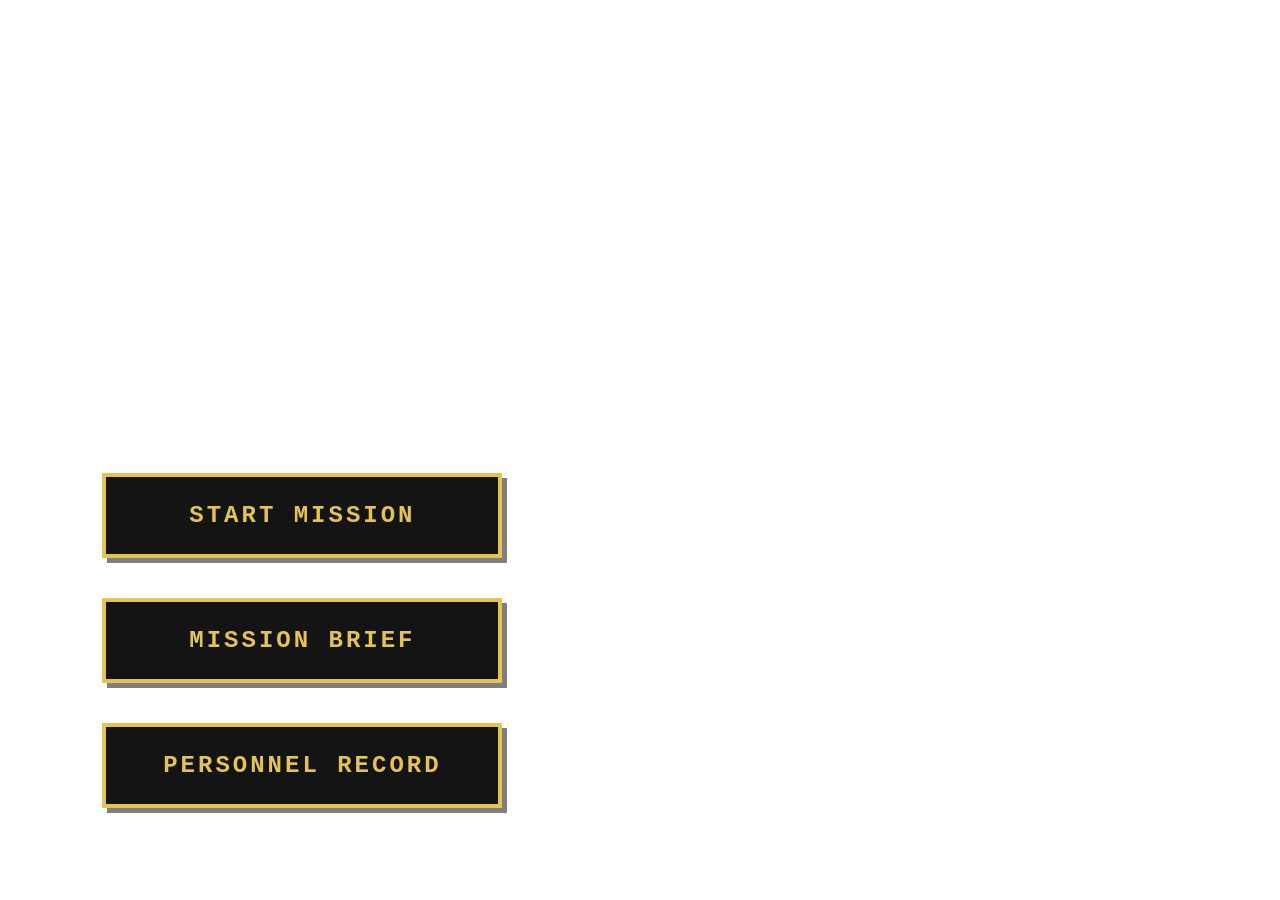
<file: index.html>
<!DOCTYPE html>
<html lang="mi">
<head>
    <meta charset="UTF-8">
    <meta name="viewport" content="width=device-width, initial-scale=1.0">
    <title>Uranium Fever</title>
    <link rel="stylesheet" href="menu-style.css">
</head>
<body>

    <div id="main-menu" class="menu-container">
    <div class="button-layer">
        <a href="Mathematics.html" id="start-mission" class="menu-btn">START MISSION</a>
        <button id="open-brief" class="menu-btn">MISSION BRIEF</button>
        <button id="open-credits" class="menu-btn">PERSONNEL RECORD</button>
    </div>

    <div id="info-modal" class="modal-overlay">
    <div class="modal-content">
        <span id="close-modal" class="close-btn">&times;</span>
        <h2 id="modal-title">TITLE</h2>
        <hr>
        <div id="modal-body">
            </div>
    </div>
</div>
</div>

    <script>
    const modal = document.getElementById('info-modal');
    const modalTitle = document.getElementById('modal-title');
    const modalBody = document.getElementById('modal-body');
    const closeBtn = document.getElementById('close-modal');

    const content = {
        brief: {
    title: "Verrone-Hasyth Strategic Briefing",
    text: `<b>OPERATIONAL OVERVIEW:</b><br>
           As a Level 4 Junior Aerial Respondee, you are tasked with the high-altitude transport of 'Medical Neutralization' canisters. The payload is volatile and sensitive to atmospheric pressure.<br><br>
           
           <b>CORE OBJECTIVE:</b><br>
           Maintain the integrity of the aircraft and cargo. In the event of a <i>Criticality Alarm</i>, you must utilize the onboard Pilot Manual to manually stabilize the diffusion manifolds. The manual is your only lifeline; ignore it, and the isotopes will not be the only thing 'pruned.'<br><br>
           
           <b>V-H ALLIANCE DIRECTIVE:</b><br>
           Focus on your dials. Ignore the static on the comms. The voices of the Farnesian ghosts are a symptom of the 'Fever,' not a reality of the flight. Your loyalty is your oxygen.<br><br>
           <i>"Hasyth is the Forge. Verrone is the Flame. You are the Fuel."</i>`
        },
        records: {
            title: "Personnel Records",
            text: "<b>Lead Developer and Programmer:</b> Alexei Bongalon<br><b>Art & Design:</b> Rolene Ruiz<br><b>Secondary Programmer:</b> Samantha Mendoza<br><br>Developed for our comsci SA. This game was heavily inspired by Keep Talking And Nobody Explodes and Defusal. <br> Links to both games: <br> Defusal: https://defusal.fandom.com/wiki/Defusal_Wiki <br> Keep Talking And Nobody Explodes: https://keeptalkinggame.com/ <br><br> Token of appreciation for checking out our game, here's a coded cheat sheet!<br>Wires: Rqh ilvk, wzr ilvk, wkuhh ilvk, uhg ilvk, eoxh ilvk, juhhq ilvk, wkh zlvhvw ilvkhupdq fdwfkhv wkh juhhq ilvk dqg wkh irro fdwfkhv wkh rwkhu ilvk. (Hint: Et tu, Brute?) <br> On the subject of Morse Code: The motto was just a LIE."
        }
    };

    document.getElementById('open-brief').onclick = function() {
        modalTitle.innerText = content.brief.title;
        modalBody.innerHTML = content.brief.text;
        modal.style.display = "flex";
    }

    document.getElementById('open-credits').onclick = function() {
        modalTitle.innerText = content.records.title;
        modalBody.innerHTML = content.records.text;
        modal.style.display = "flex";
    }

    closeBtn.onclick = () => modal.style.display = "none";
    window.onclick = (event) => { if (event.target == modal) modal.style.display = "none"; }
</script>
</body>
</html>
</file>
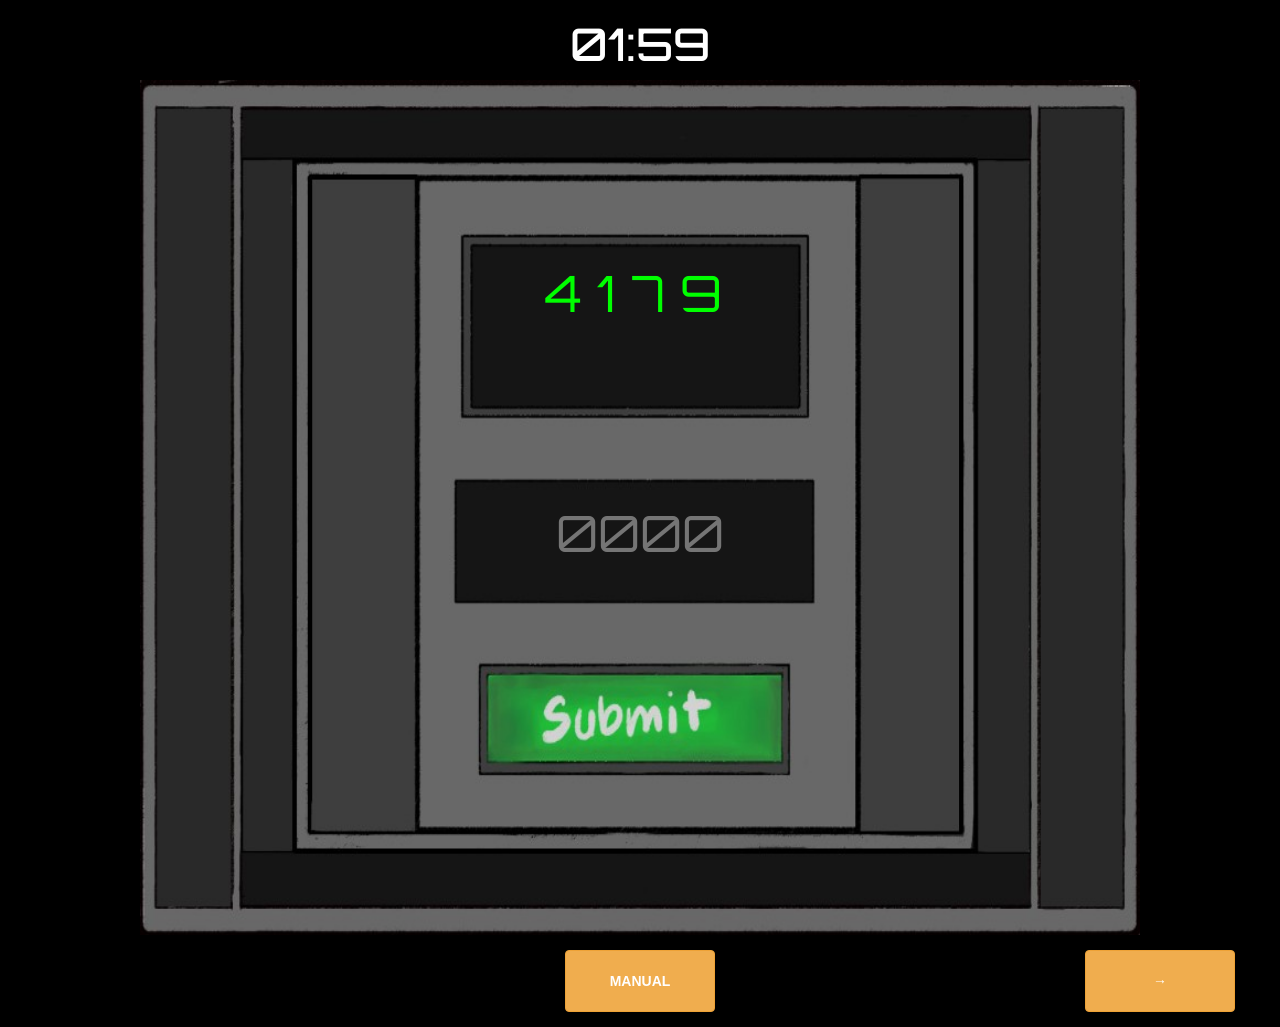
<file: Mathematics.html>
<!DOCTYPE html>
<html lang="en">
<head>
    <meta charset="UTF-8">
    <meta name="viewport" content="width=device-width, initial-scale=1.0">
    <title>Uranium Fever</title>
    <link rel="stylesheet" href="https://maxcdn.bootstrapcdn.com/bootstrap/3.4.1/css/bootstrap.min.css">
    <link href="https://fonts.googleapis.com/css2?family=Orbitron:wght@400..900&display=swap" rel="stylesheet">

    <style>
        body {
            background-color: black;
            margin: 0;
        }
        h1 {
            text-align: center;
            color: white;
            font-family: 'Orbitron';
            font-size: 45px;
            margin-top: 20px;
        }
        .module-container {
            position: relative;
            width: 80%;
            margin: auto;
            height: 95vh;
        }
        .math {
            width: 100%;
            height: 100%;
            display: block;
            object-fit: fill;
        }
        #display-screen {
            position: absolute;
            top: 25%; 
            left: 50%;
            transform: translate(-50%, -50%);
            color: #00FF00;
            font-family: 'Orbitron';
            font-size: 50px;
            letter-spacing: 15px;
        }
        #user-input {
            position: absolute;
            top: 53%; 
            left: 50%;
            transform: translate(-50%, -50%);
            background: transparent;
            border: none;
            color: white;
            font-family: 'Orbitron';
            font-size: 50px;
            text-align: center;
            width: 300px;
            outline: none;
        }
        #submit-btn {
            position: absolute;
            bottom: 18%;
            left: 50%;
            transform: translateX(-50%);
            width: 200px;
            height: 80px;
            background: rgba(0,0,0,0);
            cursor: pointer;
            border: none;
        }
        .buttons {
            display: flex;
            justify-content: space-between;
            align-items: center;
            padding: 15px 30px;
        }
        .left{
            visibility: hidden;
        }
        .btn {
            padding: 20px;
            width: 150px;
            font-weight: bold;
        }
    </style>
</head>

<body>
    <div class="container-fluid">
        <h1 id="timer">2:00</h1>

        <div class="module-container">
            <img src="mathematics.jpg" alt="math" class="math">
            <div id="display-screen">----</div>
            <input type="text" id="user-input" maxlength="4" placeholder="0000">
            <button id="submit-btn" onclick="checkAnswer()"></button>
        </div>

        <div class="buttons">
            <button class="btn btn-warning left">←</button>
            <a href="Manual.html" class="btn btn-warning middle">MANUAL</a>
            <a href="Morse-Code.html" class="btn btn-warning right">→</a>
        </div>
    </div>

    <script src="timer.js"></script>
    <script src="mathjs.js"></script>
</body>
</html>
</file>
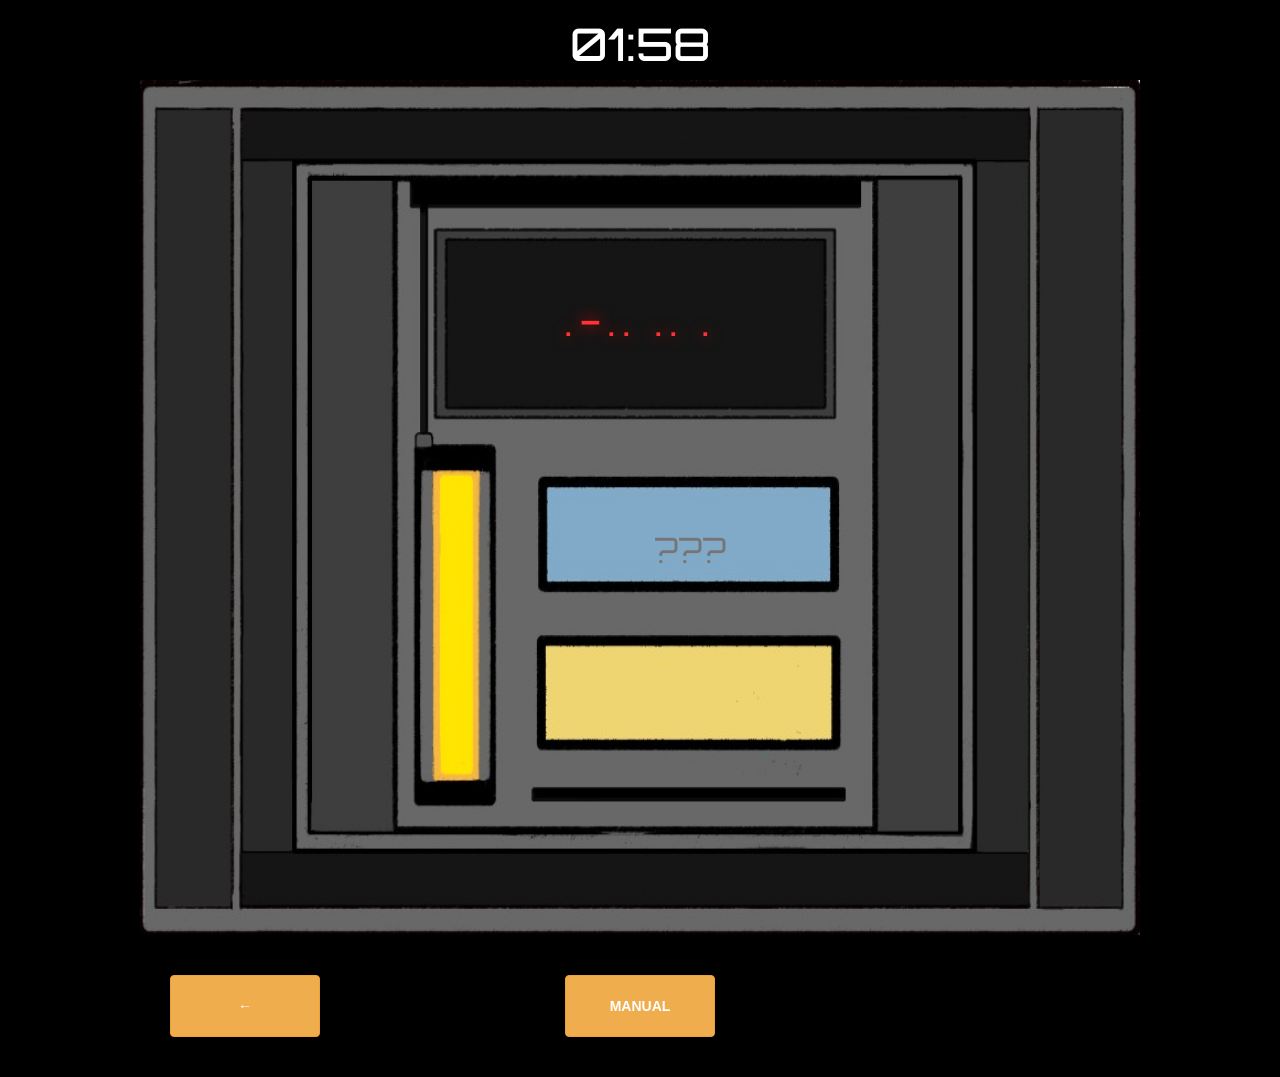
<file: Morse-Code.html>
<!DOCTYPE html>
<html lang="en">
<head>
    <meta charset="UTF-8">
    <meta name="viewport" content="width=device-width, initial-scale=1.0">
    <title>Uranium Fever</title>
    <link rel="stylesheet" href="https://maxcdn.bootstrapcdn.com/bootstrap/3.4.1/css/bootstrap.min.css">
    <link href="https://fonts.googleapis.com/css2?family=Orbitron:wght@400..900&display=swap" rel="stylesheet">

    <style>
        body { background-color: black; margin: 0; }
        .container-fluid { position: relative; }
        h1 {
            text-align: center;
            color: white;
            font-family: 'Orbitron';
            font-size: 45px;
            margin-top: 20px;
        }

        .module-container {
            position: relative;
            width: 80%;
            margin: auto;
            height: 95vh;
            overflow: hidden; 
        }

        .morse-img {
            width: 100%;
            height: 100%;
            display: block;
            object-fit: fill;
        }

        #morse-display {
            position: absolute;
            top: 28%;
            left: 50%;
            transform: translate(-50%, -50%);
            color: #ff3333;
            font-family: 'Orbitron';
            font-size: 45px;
            letter-spacing: 5px;
            text-shadow: 0 0 15px red;
            z-index: 5;
        }

        #user-input {
            position: absolute;
            top: 55%; 
            left: 55%;
            transform: translate(-50%, -50%);
            background: transparent;
            border: none;
            color: #001a33; 
            font-family: 'Orbitron';
            font-size: 35px;
            text-align: center;
            width: 280px;
            outline: none;
            z-index: 5;
        }

        #enter-btn {
            position: absolute;
            top: 78%;
            left: 55%;
            transform: translate(-50%, -50%);
            width: 300px;
            height: 90px;
            background: rgba(255, 0, 0, 0); 
            cursor: pointer;
            border: none;
            z-index: 10;
        }

        .buttons {
            display: flex;
            justify-content: space-between;
            padding: 40px 30px;
            width: 80%;
            margin: auto;
        }
        .btn { padding: 20px; width: 150px; font-weight: bold; }
        .right { visibility: hidden; }
    </style>
</head>
<body>
    <div class="container-fluid">
        <h1 id="timer">2:00</h1>

        <div class="module-container">
            <img src="morse_code.jpg" alt="morse" class="morse-img">
            <div id="morse-display">.-..  ..  .</div>
            <input type="text" id="user-input" maxlength="3" placeholder="???">
            <button id="enter-btn" onclick="checkMorseAnswer()"></button>
        </div>

        <div class="buttons">
            <a href="Mathematics.html" class="btn btn-warning">←</a>
            <a href="Manual.html" class="btn btn-warning">MANUAL</a>
            <button class="btn btn-warning right">→</button>
        </div>
    </div>

    <script src="timer.js"></script>
    <script src="morsejs.js"></script>
</body>
</html>
</file>
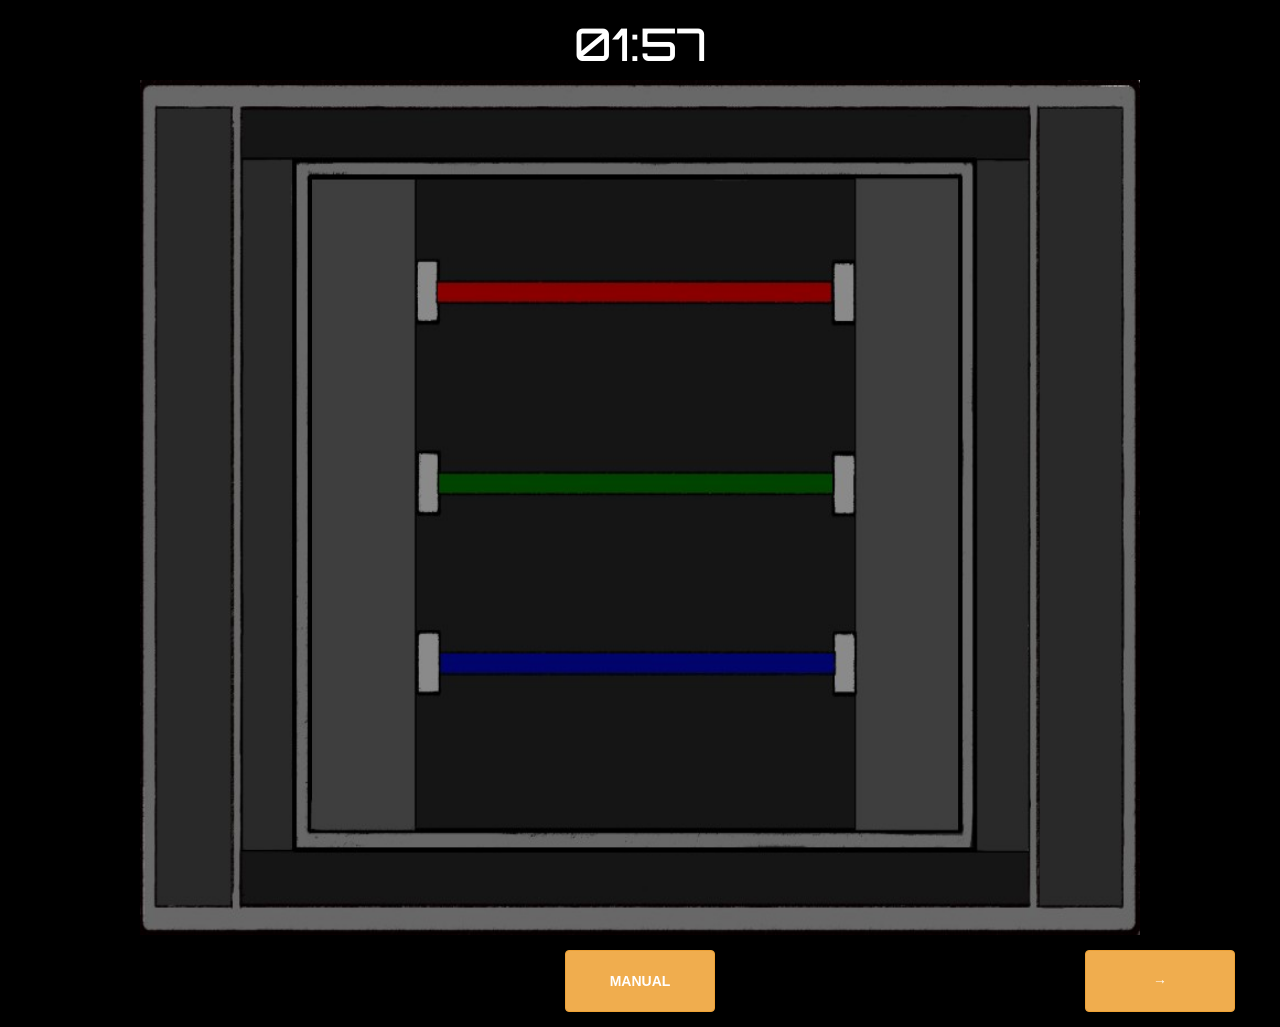
<file: Wires.html>
<!DOCTYPE html>
<html lang="en">
<head>
    <meta charset="UTF-8">
    <meta name="viewport" content="width=device-width, initial-scale=1.0">
    <title>Uranium Fever</title>
    <link rel="stylesheet" href="https://maxcdn.bootstrapcdn.com/bootstrap/3.4.1/css/bootstrap.min.css">
    <link rel="preconnect" href="https://fonts.googleapis.com">
    <link rel="preconnect" href="https://fonts.gstatic.com" crossorigin>
    <link href="https://fonts.googleapis.com/css2?family=Orbitron:wght@400..900&display=swap" rel="stylesheet">

    <style>
        body{
            background-color: black;
        }
        .container-fluid{
            position: relative;
        }
        h1{
            text-align: center;
            color: white;
            font-family: 'Orbitron';
            font-size: 45px;
        }
        .wires{
            width: 80%;
            margin: auto;
            height: 95vh;
            display: block;
        }
        .buttons{
            display: flex;
            justify-content: space-between;
            align-items: center;
            padding: 15px 30px;
        }
        .left{
            visibility: hidden;
        }
        .btn{
            padding: 20px;
            width: 150px;
            font-weight: bold;
        }
    </style>
    
</head>

<body>
    <div class="container-fluid">
        <h1 id="timer">5:00</h1>
        <img src="wires.jpg" alt="wires" class="wires">

        <div class="buttons">
        <button class="btn btn-warning left">←</button>
        <a href="Manual.html" class="btn btn-warning middle">MANUAL</a>
        <a href="Mathematics.html" class="btn btn-warning right">→</a>
        </div>
    </div>
    <script src="timer.js"></script>
</body>
</html>
</file>
<file: menu-style.css>
.menu-container {
    position: fixed;
    top: 0;
    left: 0;
    width: 100vw;
    height: 100vh;
    background: url('https://raw.githubusercontent.com/PotatoKween/UraniumFever.github.io/refs/heads/main/main_menu.jpg') no-repeat center center;
    background-size: cover;
    z-index: 1000;
}

.button-layer {
    position: absolute;
    left: 8%; 
    top: 60%;
    transform: translateY(-20%); 

    display: flex;
    flex-direction: column;
    
    gap: 40px; 
    
    width: 400px; 
}

.menu-btn {
    display: block;
    padding: 25px 20px;
    font-size: 1.5rem;
    background-color: #141414; 
    color: #e3c452; 
    border: 4px solid #e3c452; 
    font-family: 'Courier New', Courier, monospace;
    font-weight: 900;
    cursor: pointer;
    text-transform: uppercase;
    transition: all 0.3s ease;
    letter-spacing: 3px;
    box-shadow: 5px 5px 0px rgba(0, 0, 0, 0.5);
    text-align: center;
    text-decoration: none;
}

.menu-btn:hover {
    background-color: #e3c452;
    color: #141414;
    transform: scale(1.05);
}

.modal-overlay {
    display: none;
    position: fixed;
    top: 0;
    left: 0;
    width: 100%;
    height: 100%;
    background: rgba(0, 0, 0, 0.8);
    z-index: 2000;
    justify-content: center;
    align-items: center;
}

.modal-content {
    background-color: #141414;
    border: 5px solid #e3c452;
    color: #e3c452;
    padding: 40px;
    width: 60%;
    max-width: 800px;
    font-family: 'Courier New', Courier, monospace;
    position: relative;
    box-shadow: 0 0 20px rgba(227, 196, 82, 0.4);
}

.close-btn {
    position: absolute;
    top: 10px;
    right: 20px;
    font-size: 2rem;
    cursor: pointer;
    font-weight: bold;
}

.close-btn:hover { color: #fff; }

#modal-title { text-transform: uppercase; margin-top: 0; }
#modal-body { line-height: 1.6; font-size: 1.1rem; }

hr { border: 1px solid #e3c452; margin: 20px 0; }
</file>
